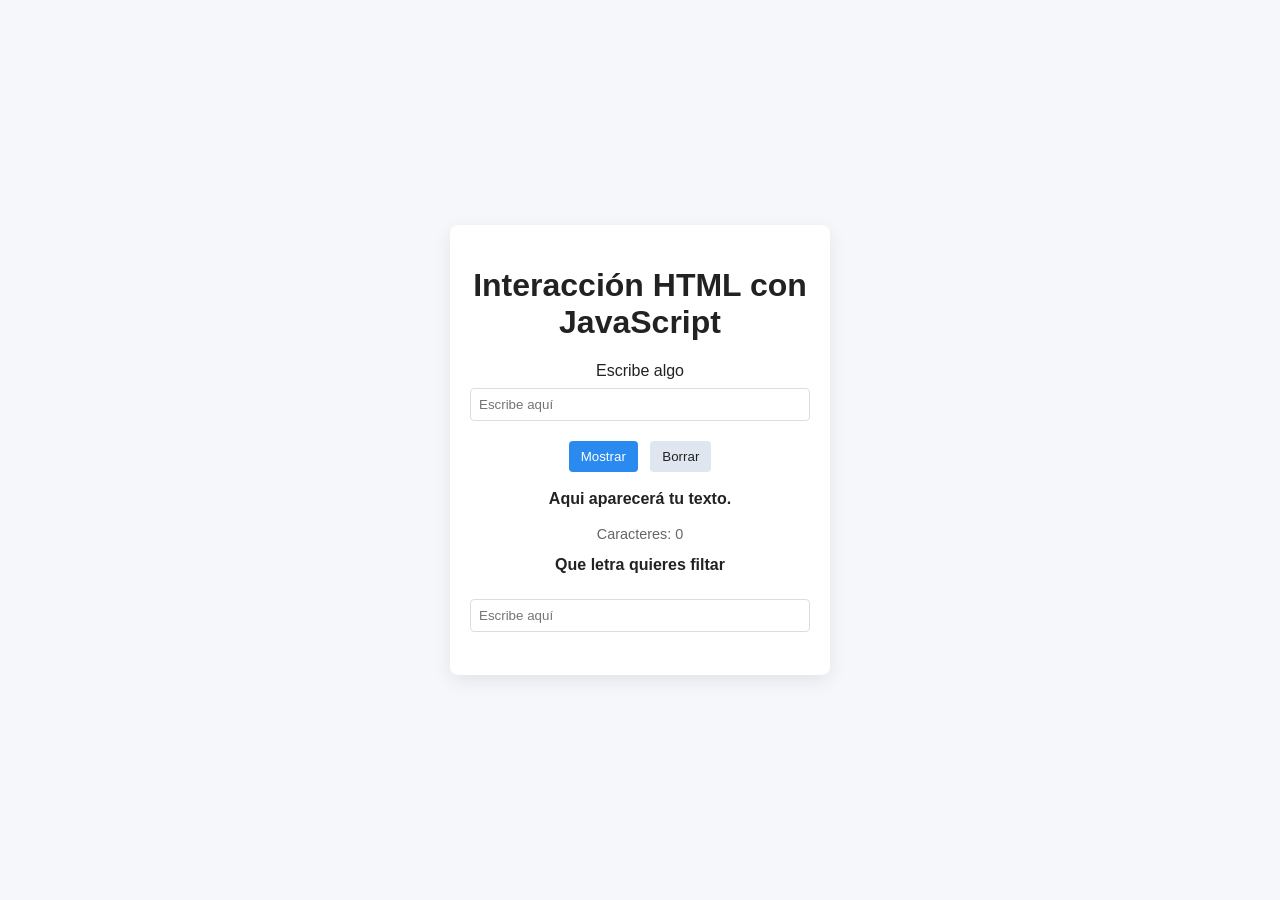
<file: Proyecto-1.2/index.html>
<!DOCTYPE html>
<html lang="en">
<head>
    <meta charset="UTF-8">
    <meta name="viewport" content="width=device-width, initial-scale=1.0">
    <link rel="stylesheet" href="styles.css" ></link>
    <title>Interaccion Html + Js</title>
</head>
<body>
    
    <div class="container">
        <h1>Interacción HTML con JavaScript</h1>
        <label for="name">Escribe algo</label>
        <input id="name" type="text" placeholder="Escribe aquí">
        <div class="buttons">
            <button id="showBtn">Mostrar</button>
            <button id="clearBtn">Borrar</button>
        </div>
        <p id="output">Aquí aparecera tu text</p>
        <p id="count">Caracteres: 0</p>
        <p id="output2">Que letra quieres filtar</p>
        <input id="letter" type="text" placeholder="Escribe aquí" maxlength="1">
        <p id="count2"></p>
    </div>
    <script src="script.js"></script>
</body>
</html>
</file>
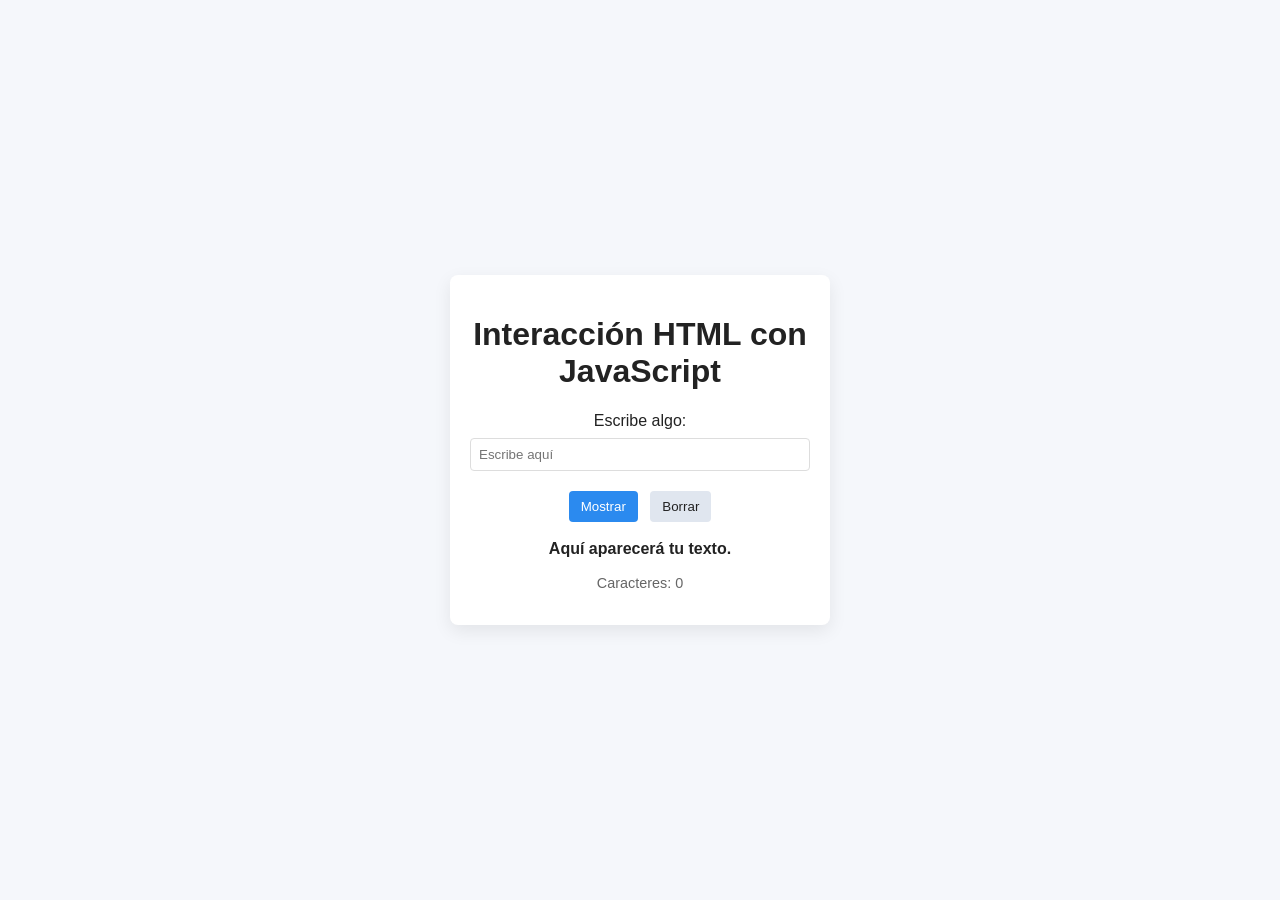
<file: Proyecto-1/index.html>
<!doctype html>
<html lang="es">
<head>
  <meta charset="utf-8">
  <meta name="viewport" content="width=device-width,initial-scale=1">
  <title>Interacción HTML + JS</title>
  <link rel="stylesheet" href="styles.css">
</head>
<body>
  <div class="container">
    <h1>Interacción HTML con JavaScript</h1>
    <label for="name">Escribe algo:</label>
    <input id="name" type="text" placeholder="Escribe aquí">
    <div class="buttons">
      <button id="showBtn">Mostrar</button>
      <button id="clearBtn">Borrar</button>
    </div>
    <p id="output">Aquí aparecerá tu texto.</p>
    <p id="count">Caracteres: 0</p>
  </div>
  <script src="script.js"></script>
</body>
</html>
</file>
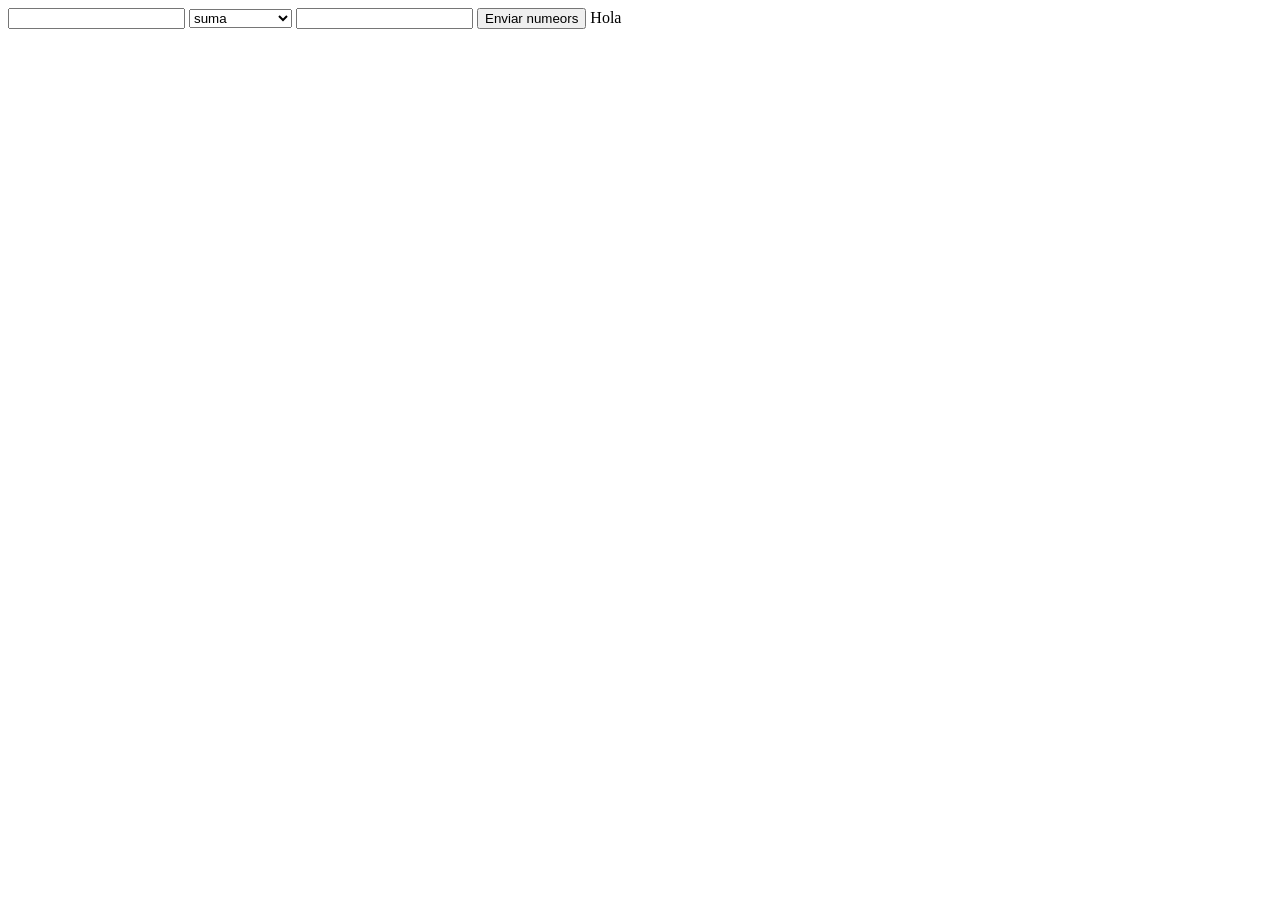
<file: Practica/templates/index.html>
<!DOCTYPE html>
<html lang="en">
<head>
    <meta charset="UTF-8">
    <meta name="viewport" content="width=device-width, initial-scale=1.0">
    <title>Document</title>
</head>
<body>
    <div>
        <input id="number1" type="number" maxlength="1" inputmode="numeric" pattern="[0-9]">
        <select name="Operador" id="operator">
            <option value="+">suma</option>
            <option value="-">resta</option>
            <option value="/">division</option>
            <option value="*">multiplicacion</option>
        </select>
        <input id="number2" type="number" maxlength="1" inputmode="numeric" pattern="[0-9]">
        <button id="bton">Enviar numeors</button>
        <label id="answerd">Hola</label>
    </div>
<script src="../static/script.js"></script>
</body>

</html>
</file>
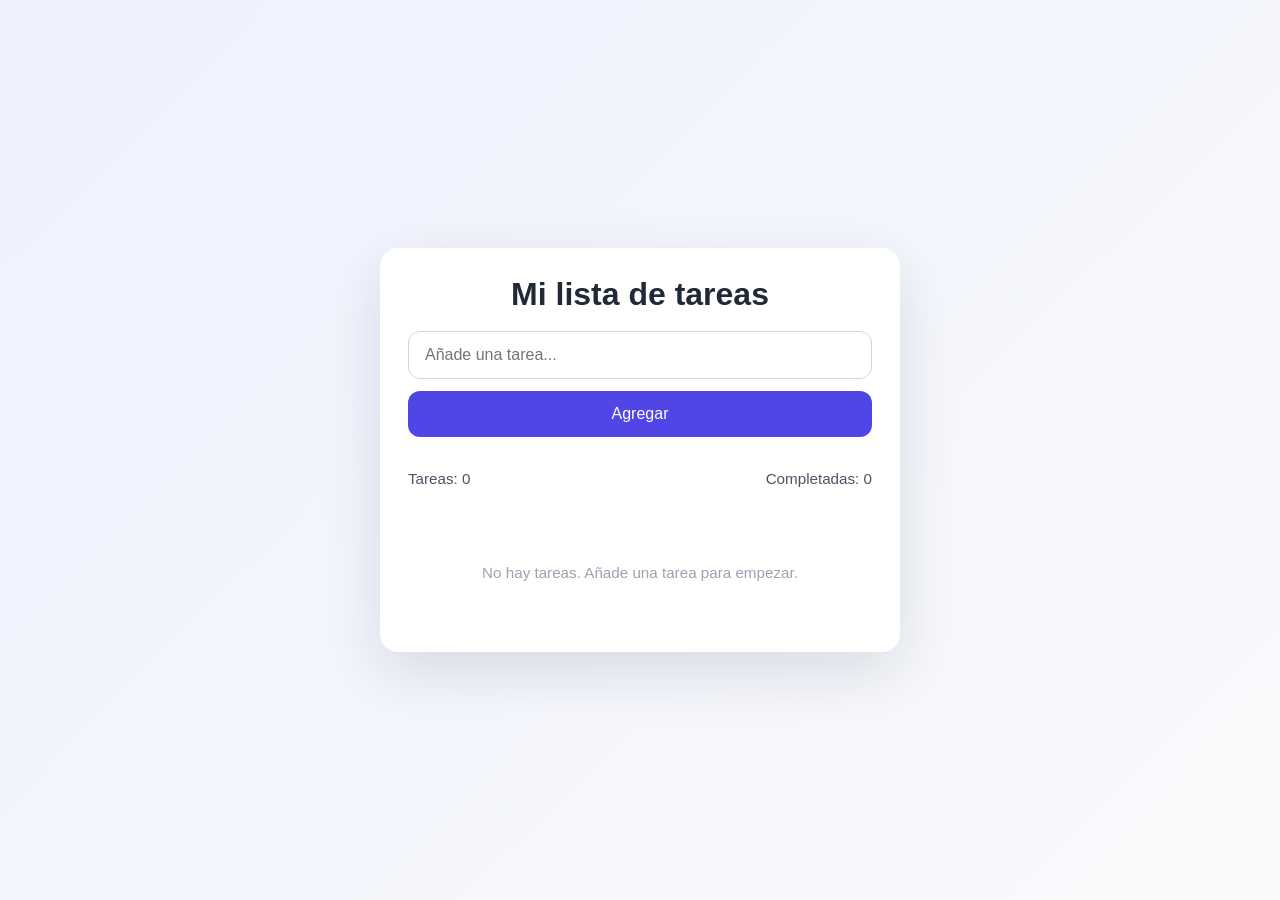
<file: Proyecto.2/Base/index.html>
<!DOCTYPE html>
<html lang="es">
<head>
  <meta charset="UTF-8" />
  <meta name="viewport" content="width=device-width, initial-scale=1.0" />
  <title>To-Do App</title>
  <link rel="stylesheet" href="styles.css" />
</head>
<body>
  <main class="app-shell">
    <section class="todo-card">
      <h1>Mi lista de tareas</h1>

      <form id="taskForm" class="task-form">
        <input id="taskInput" type="text" placeholder="Añade una tarea..." autocomplete="off" />
        <button type="submit">Agregar</button>
      </form>

      <div class="task-summary">
        <p id="totalTasks">Tareas: 0</p>
        <p id="completedTasks">Completadas: 0</p>
      </div>

      <ul id="taskList" class="task-list"></ul>
    </section>
  </main>

  <script src="script.js"></script>
</body>
</html>
</file>
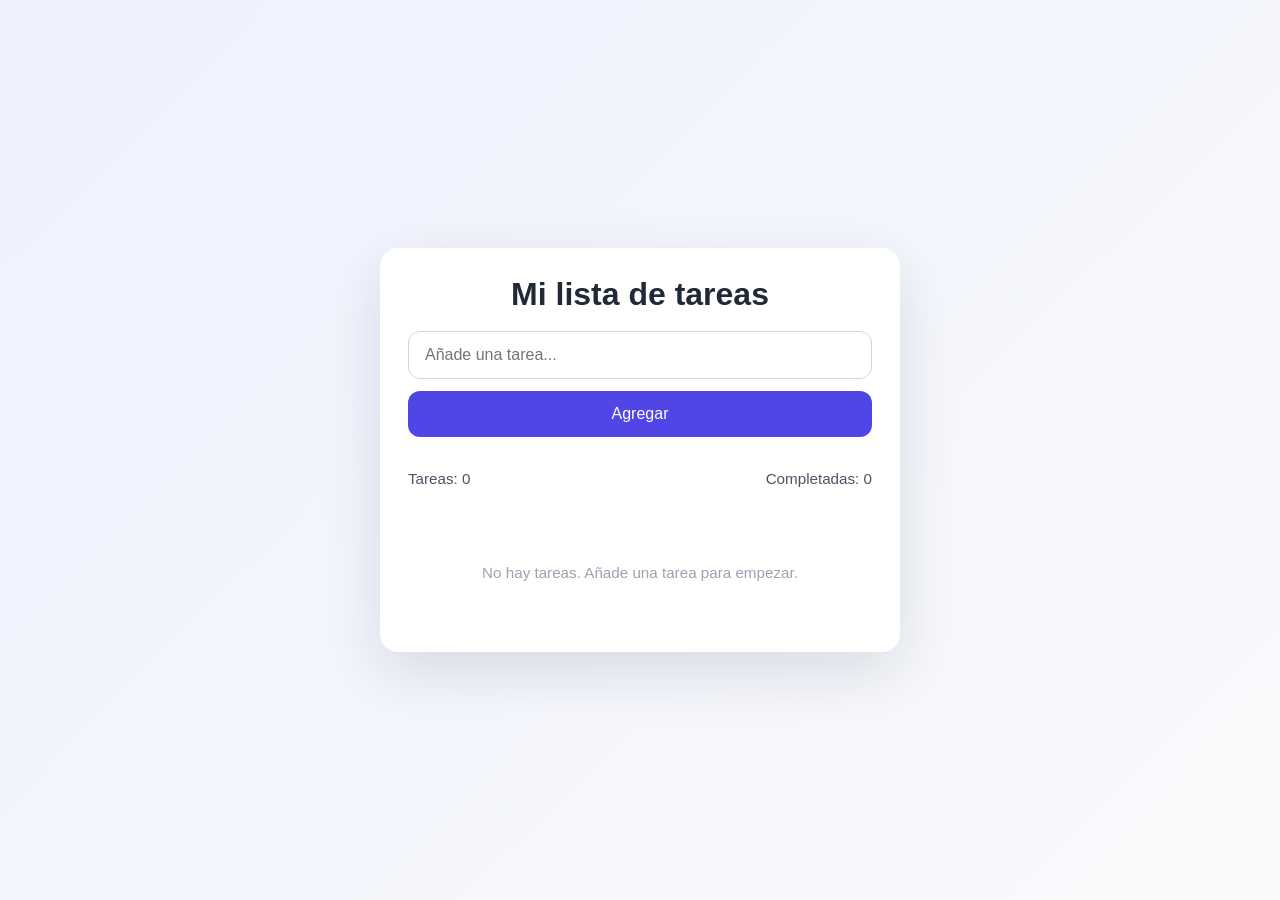
<file: Proyecto.2/Pagina_Piloto_List/index.html>
<!DOCTYPE html>
<html lang="en">
<head>
    <meta charset="UTF-8">
    <meta name="viewport" content="width=device-width, initial-scale=1.0">
    <link rel="stylesheet" href="styles.css">
    <title>To-do list</title>
</head>
<body>
      <main class="app-shell">
    <section class="todo-card">
      <h1>Mi lista de tareas</h1>

      <form id="taskForm" class="task-form">
        <input id="taskInput" type="text" placeholder="Añade una tarea..." autocomplete="off" />
        <button type="submit">Agregar</button>
      </form>

      <div class="task-summary">
        <p id="totalTasks">Tareas: 0</p>
        <p id="completedTasks">Completadas: 0</p>
      </div>

      <ul id="taskList" class="task-list"></ul>
    </section>
  </main>
</body>
<script src="script.js"></script>
</html>
</file>
<file: Proyecto-1.2/styles.css>
body {
  font-family: -apple-system, BlinkMacSystemFont, "Segoe UI", Roboto, "Helvetica Neue", Arial;
  background: #f5f7fb;
  color: #222;
  display: flex;
  align-items: center;
  justify-content: center;
  height: 100vh;
  margin: 0;
}

.container {
  background: #ffffff;
  padding: 20px;
  border-radius: 8px;
  box-shadow: 0 6px 18px rgba(0,0,0,0.08);
  width: 340px;
  text-align: center;
}

input {
  width: 100%;
  padding: 8px;
  margin: 8px 0;
  box-sizing: border-box;
  border: 1px solid #ddd;
  border-radius: 4px;
}

.buttons { margin-top: 6px; }

button {
  padding: 8px 12px;
  margin: 6px 4px;
  cursor: pointer;
  border: none;
  background: #2b8aef;
  color: white;
  border-radius: 4px;
}

button#clearBtn { background: #e0e6ef; color: #222; }

#output, #output2 {
  margin-top: 12px;
  font-weight: 600;
  min-height: 1.2em;
  text-align: center;
  overflow-wrap: anywhere;
  word-break: break-word;
}

#count, #count2 {
  color: #666;
  font-size: 0.9em;
  margin-top: 6px;
  text-align: center;
}
</file>
<file: Proyecto-1/styles.css>
body {
  font-family: -apple-system, BlinkMacSystemFont, "Segoe UI", Roboto, "Helvetica Neue", Arial;
  background: #f5f7fb;
  color: #222;
  display: flex;
  align-items: center;
  justify-content: center;
  height: 100vh;
  margin: 0;
}

.container {
  background: #ffffff;
  padding: 20px;
  border-radius: 8px;
  box-shadow: 0 6px 18px rgba(0,0,0,0.08);
  width: 340px;
  text-align: center;
}

input {
  width: 100%;
  padding: 8px;
  margin: 8px 0;
  box-sizing: border-box;
  border: 1px solid #ddd;
  border-radius: 4px;
}

.buttons { margin-top: 6px; }

button {
  padding: 8px 12px;
  margin: 6px 4px;
  cursor: pointer;
  border: none;
  background: #2b8aef;
  color: white;
  border-radius: 4px;
}

button#clearBtn { background: #e0e6ef; color: #222; }

#output { margin-top: 12px; font-weight: 600; min-height: 1.2em; }
#count { color: #666; font-size: 0.9em; margin-top: 6px; }
</file>
<file: Proyecto.2/Base/styles.css>
* {
  box-sizing: border-box;
}

body {
  margin: 0;
  font-family: "Segoe UI", Tahoma, Geneva, Verdana, sans-serif;
  background: linear-gradient(135deg, #eef2ff 0%, #f9fafb 100%);
  color: #1f2937;
  min-height: 100vh;
  display: flex;
  align-items: center;
  justify-content: center;
  padding: 24px;
}

.app-shell {
  width: 100%;
  max-width: 520px;
}

.todo-card {
  background: #ffffff;
  border-radius: 18px;
  padding: 28px;
  box-shadow: 0 20px 60px rgba(15, 23, 42, 0.12);
}

.todo-card h1 {
  margin: 0 0 18px;
  font-size: clamp(1.8rem, 2.5vw, 2.4rem);
  text-align: center;
}

.task-form {
  display: grid;
  gap: 12px;
  margin-bottom: 18px;
}

.task-form input {
  width: 100%;
  padding: 14px 16px;
  border: 1px solid #d1d5db;
  border-radius: 12px;
  font-size: 1rem;
}

.task-form button {
  width: 100%;
  padding: 14px 16px;
  border: none;
  border-radius: 12px;
  background: #4f46e5;
  color: #fff;
  font-size: 1rem;
  cursor: pointer;
  transition: background 200ms ease;
}

.task-form button:hover {
  background: #4338ca;
}

.task-summary {
  display: flex;
  justify-content: space-between;
  gap: 12px;
  margin-bottom: 18px;
  color: #4b5563;
  font-size: 0.95rem;
}

.task-list {
  list-style: none;
  margin: 0;
  padding: 0;
  display: grid;
  gap: 10px;
}

.task-item {
  display: grid;
  grid-template-columns: 1fr auto;
  align-items: center;
  gap: 12px;
  padding: 14px 16px;
  border: 1px solid #e5e7eb;
  border-radius: 14px;
  background: #f8fafc;
}

.task-item.completed {
  background: #ecfdf5;
  border-color: #d1fae5;
}

.task-item label {
  display: flex;
  align-items: center;
  gap: 10px;
  cursor: pointer;
  color: #111827;
}

.task-item input[type="checkbox"] {
  width: 18px;
  height: 18px;
  accent-color: #4f46e5;
}

.task-item span {
  display: inline-block;
  word-break: break-word;
}

.task-item.completed span {
  text-decoration: line-through;
  color: #6b7280;
}

.task-actions {
  display: flex;
  gap: 8px;
}

.task-actions button {
  border: none;
  background: transparent;
  color: #6b7280;
  cursor: pointer;
  font-size: 0.95rem;
  padding: 6px 10px;
  border-radius: 10px;
  transition: background 150ms ease, color 150ms ease;
}

.task-actions button:hover {
  background: rgba(79, 70, 229, 0.1);
  color: #4338ca;
}

.empty-state {
  text-align: center;
  color: #9ca3af;
  font-size: 0.95rem;
  padding: 28px 0;
}
</file>
<file: Proyecto.2/Pagina_Piloto_List/styles.css>
* {
  box-sizing: border-box;
}

body {
  margin: 0;
  font-family: "Segoe UI", Tahoma, Geneva, Verdana, sans-serif;
  background: linear-gradient(135deg, #eef2ff 0%, #f9fafb 100%);
  color: #1f2937;
  min-height: 100vh;
  display: flex;
  align-items: center;
  justify-content: center;
  padding: 24px;
}

.app-shell {
  width: 100%;
  max-width: 520px;
}

.todo-card {
  background: #ffffff;
  border-radius: 18px;
  padding: 28px;
  box-shadow: 0 20px 60px rgba(15, 23, 42, 0.12);
}

.todo-card h1 {
  margin: 0 0 18px;
  font-size: clamp(1.8rem, 2.5vw, 2.4rem);
  text-align: center;
}

.task-form {
  display: grid;
  gap: 12px;
  margin-bottom: 18px;
}

.task-form input {
  width: 100%;
  padding: 14px 16px;
  border: 1px solid #d1d5db;
  border-radius: 12px;
  font-size: 1rem;
}

.task-form button {
  width: 100%;
  padding: 14px 16px;
  border: none;
  border-radius: 12px;
  background: #4f46e5;
  color: #fff;
  font-size: 1rem;
  cursor: pointer;
  transition: background 200ms ease;
}

.task-form button:hover {
  background: #4338ca;
}

.task-summary {
  display: flex;
  justify-content: space-between;
  gap: 12px;
  margin-bottom: 18px;
  color: #4b5563;
  font-size: 0.95rem;
}

.task-list {
  list-style: none;
  margin: 0;
  padding: 0;
  display: grid;
  gap: 10px;
}

.task-item {
  display: grid;
  grid-template-columns: 1fr auto;
  align-items: center;
  gap: 12px;
  padding: 14px 16px;
  border: 1px solid #e5e7eb;
  border-radius: 14px;
  background: #f8fafc;
}

.task-item.completed {
  background: #ecfdf5;
  border-color: #d1fae5;
}

.task-item label {
  display: flex;
  align-items: center;
  gap: 10px;
  cursor: pointer;
  color: #111827;
}

.task-item input[type="checkbox"] {
  width: 18px;
  height: 18px;
  accent-color: #4f46e5;
}

.task-item span {
  display: inline-block;
  word-break: break-word;
}

.task-item.completed span {
  text-decoration: line-through;
  color: #6b7280;
}

.task-actions {
  display: flex;
  gap: 8px;
}

.task-actions button {
  border: none;
  background: transparent;
  color: #6b7280;
  cursor: pointer;
  font-size: 0.95rem;
  padding: 6px 10px;
  border-radius: 10px;
  transition: background 150ms ease, color 150ms ease;
}

.task-actions button:hover {
  background: rgba(79, 70, 229, 0.1);
  color: #4338ca;
}

.empty-state {
  text-align: center;
  color: #9ca3af;
  font-size: 0.95rem;
  padding: 28px 0;
}
</file>
